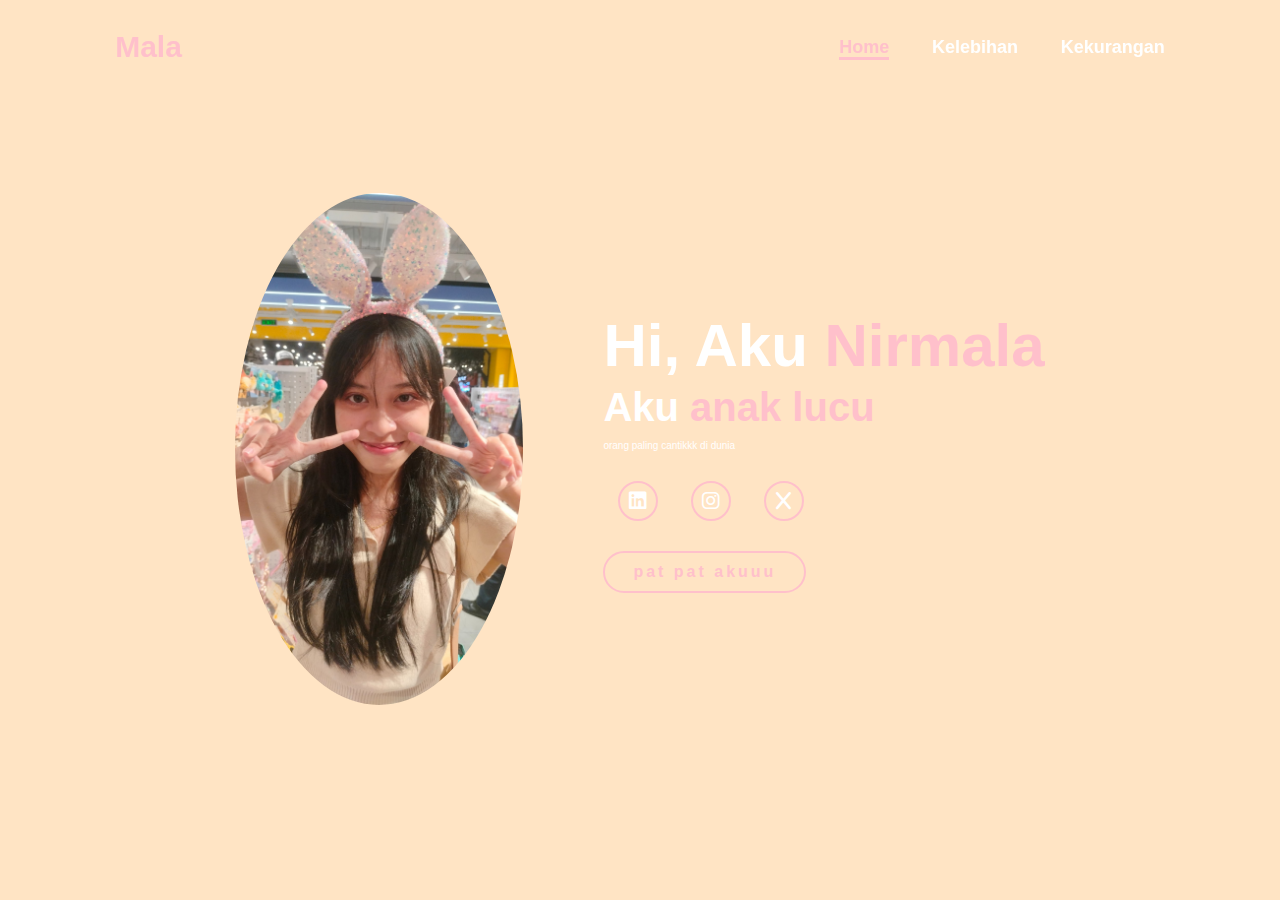
<file: index.html>
<!DOCTYPE html>
<html lang="en">
<head>
    <meta charset="UTF-8">
    <meta name="viewport" content="width=device-width, initial-scale=1.0">
    <link rel="stylesheet" href="https://cdnjs.cloudflare.com/ajax/libs/font-awesome/6.5.0/css/all.min.css">
    <link rel="stylesheet" href="style_p1.css">
    <title>Project 1</title>
</head>
<body>
    <header>
        <a href="#" class="logo"><b>Mala</b></a>

        <nav>
            <a href="#" class="active"><b>Home</b></a>
            <a href="kelebihan.html" ><b>Kelebihan</b></a>
            <a href="kekurangan.html" ><b>Kekurangan</b></a>
        </nav>
    </header>

    <section class="home">
        <div class="img">
            <img src="img/IMG-20250529-WA0036.jpg" alt="">
        </div>

        <div class="content">
            <h1>Hi, Aku <span>Nirmala</span></h1>
            <h3 class="typing">Aku <span></span></h3>
            <p>orang paling cantikkk di dunia</p>

            <div class="social">
                <a href="#"><i class="fa-brands fa-linkedin"></i></a>
                <a href="https://www.instagram.com/nirmlaw"><i class="fa-brands fa-instagram"></i></a>
                <a href="#"><i class="fa-brands fa-x"></i></a>
            </div>

            <a href="https://wa.me/082128654949" class="btn"><b>pat pat akuuu</b></a>
        </div>

    </section>
</body>
</html>
</file>
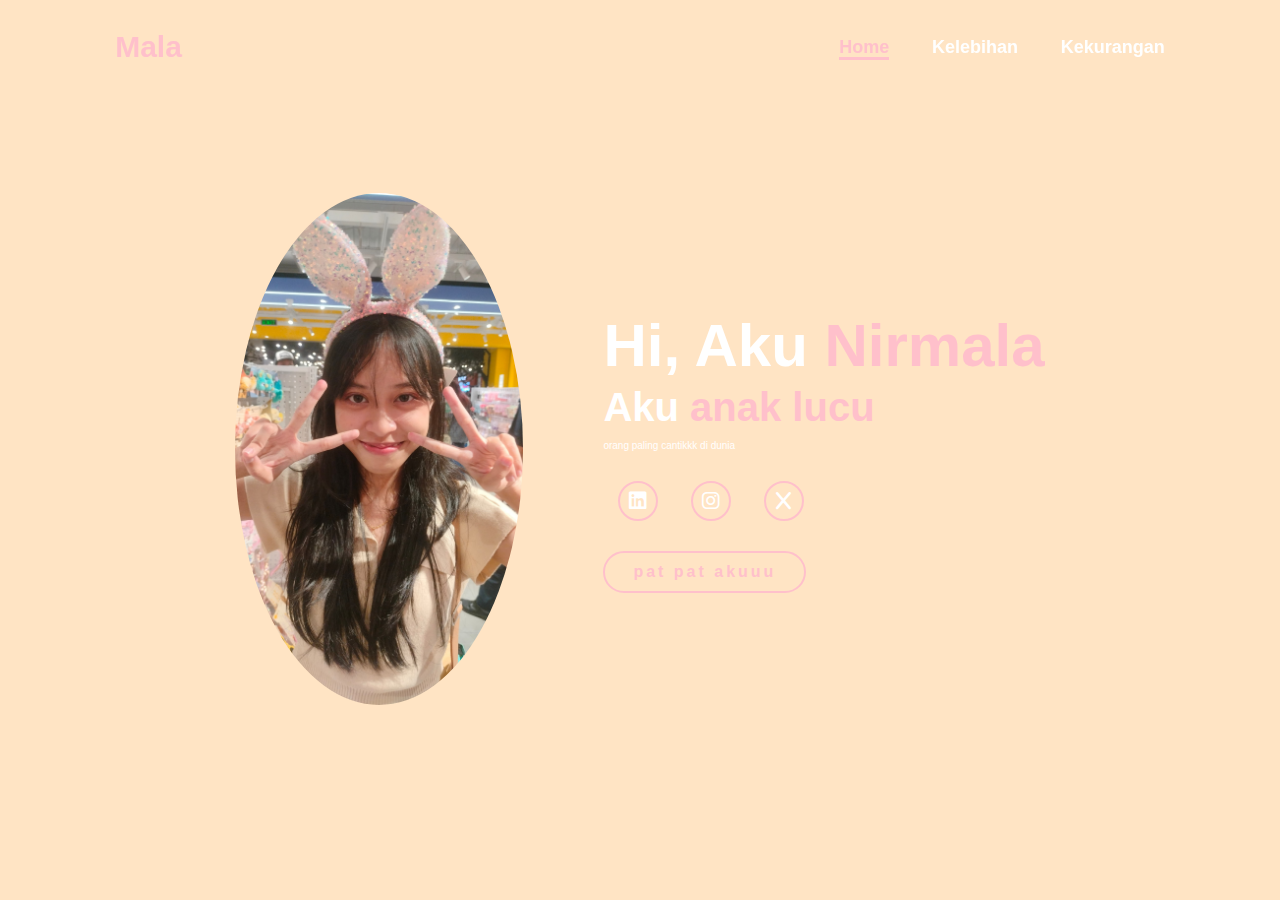
<file: index.html.html>
<!DOCTYPE html>
<html lang="en">
<head>
    <meta charset="UTF-8">
    <meta name="viewport" content="width=device-width, initial-scale=1.0">
    <link rel="stylesheet" href="https://cdnjs.cloudflare.com/ajax/libs/font-awesome/6.5.0/css/all.min.css">
    <link rel="stylesheet" href="style_p1.css">
    <title>Project 1</title>
</head>
<body>
    <header>
        <a href="#" class="logo"><b>Mala</b></a>

        <nav>
            <a href="#" class="active"><b>Home</b></a>
            <a href="kelebihan.html" ><b>Kelebihan</b></a>
            <a href="kekurangan.html" ><b>Kekurangan</b></a>
        </nav>
    </header>

    <section class="home">
        <div class="img">
            <img src="img/IMG-20250529-WA0036.jpg" alt="">
        </div>

        <div class="content">
            <h1>Hi, Aku <span>Nirmala</span></h1>
            <h3 class="typing">Aku <span></span></h3>
            <p>orang paling cantikkk di dunia</p>

            <div class="social">
                <a href="#"><i class="fa-brands fa-linkedin"></i></a>
                <a href="https://www.instagram.com/nirmalaw"><i class="fa-brands fa-instagram"></i></a>
                <a href="#"><i class="fa-brands fa-x"></i></a>
            </div>

            <a href="https://wa.me/082128654949" class="btn"><b>pat pat akuuu</b></a>
        </div>

    </section>
</body>
</html>
</file>
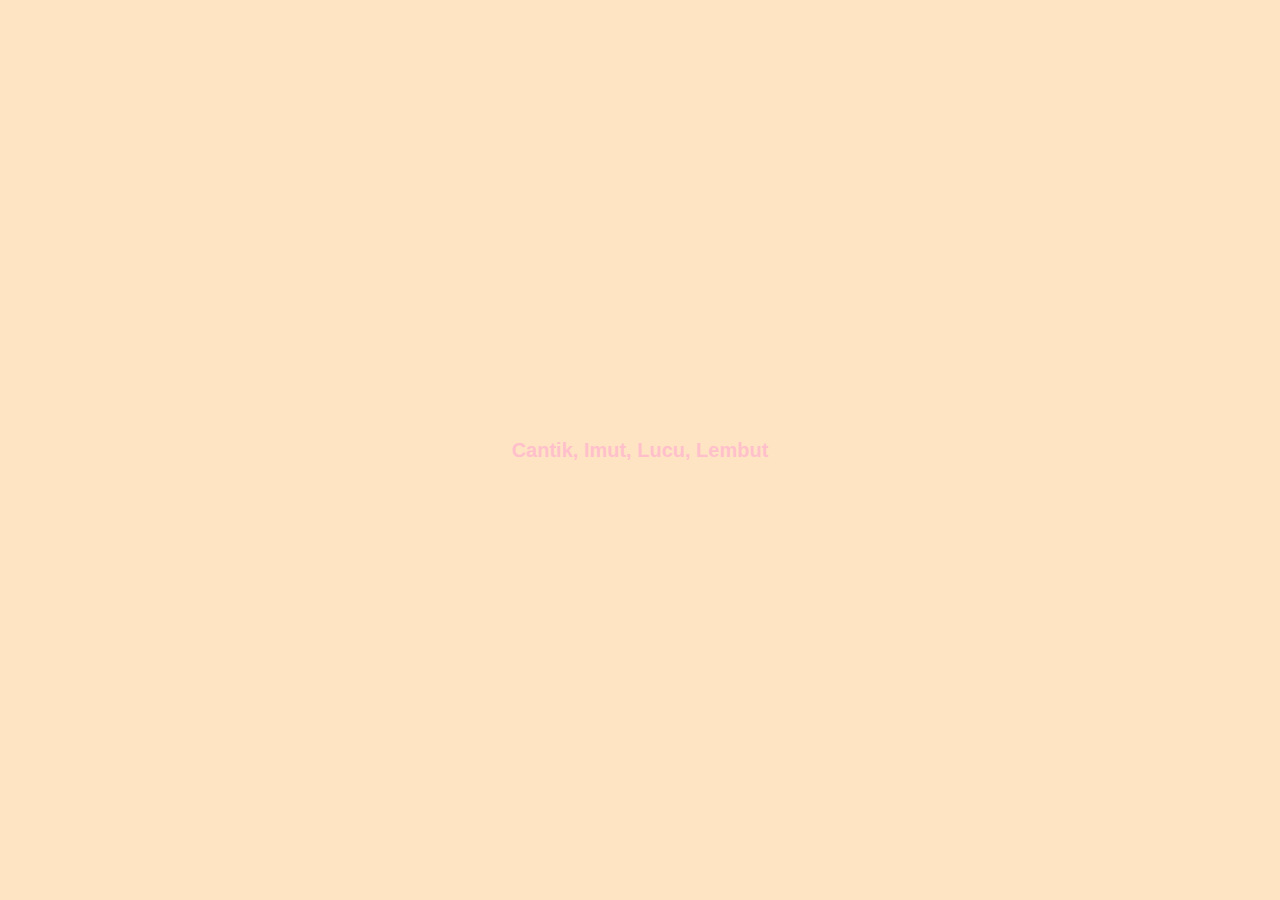
<file: kelebihan.html>
<!DOCTYPE html>
<html lang="en">
<head>
    <meta charset="UTF-8">
    <meta name="viewport" content="width=device-width, initial-scale=1.0">
    <title>Kelebihan</title>
    <link rel="stylesheet" href="style_p1.css">
    <style>
         body, html{
            height: 100%;
            margin: 0;
        }

        .tengah{
            display: flex;
            justify-content: center;
            align-items: center;
            height: 100%;
        }
    </style>
</head>
<body>
    <div class="tengah">
        <h1 style="color: pink;">Cantik, Imut, Lucu, Lembut</h1>
    </div>
    
</body>
</html>
</file>
<file: style_p1.css>
*{
    margin:0;
    padding:0;
    box-sizing:border-box;
    text-decoration:none;
    border:none;
    outline:none;
    font-family: 'Poppins', sans-serif;
}

html{
    font-size: 62.5%;

}

body{
    width:100%;
    height: 100vh;
    overflow-x: hidden;
    background-color: bisque;
    color: white;
}

header{
    margin-top:20px;
    position:fixed;
    top: 0;
    left: 0;
    width: 100%;
    padding: 1rem 9%;
    background-color: transparent;
    filter: drop-shadow(10px);
    display: flex;
    justify-content: space-between;
    align-items: center;
    z-index: 100;
}

.logo{
    color: pink;
    font-size: 3rem;
    font-weight: 800;
    cursor: pointer;
    transition: 0.5s ease;
}

.logo:hover{
    transform: scale(1.1);
}

nav a {
    font-size: 1.8rem;
    color: white;
    margin-left: 4rem;
    font-weight: 500;
    transition: 0.3s ease;
    border-bottom: 3px solid transparent;
}

nav a:hover,
nav a.active{
    color: pink;
    border-bottom: 3px solid pink;
}

@media(max-width:995px){
    nav{
        position: absolute;
        display: none;
        top: 0;
        right: 0;
        width: 40%;
        border-left: 3px solid pink;
        border-bottom: 3px solid pinks;
        border-bottom-left-radius: 2rem;
        padding: 1rem solid;
        background-color: bisque;
        border-top: 0.1rem solid bisque;
    }

    nav.active{
        display:block;
    }

    nav.a{
        display: block;
        font-size: 2rem;
        margin: 3rem 0;
    }

    nav.a:hover,
    nav.a.active{
        padding: 1rem;
        border-radius: 0.5rem;
        border-bottom: 0.5rem solid pink;
    }
}

section{
    min-height: 100vh;
    padding: 5rem 9% 5rem;
}

.home{
    display: flex;
    justify-content: center;
    align-items: center;
    gap: 8rem;
    background-color: bisque;
}

.home .content h1{
    font-size: 6rem;
    font-weight: 700;
    line-height: 1.3;
}

span{
    color: pink;
}

.home .content h3{
    font-size: 4rem;
    margin-bottom: 1rem;
    font-weight: 700;
}

.img{
    border-radius: 50%;
}

.img img{
    position: relative;
    width: 32vh;
    border-radius: 50%;
    box-shadow: 0 0 25px solid pink;
    cursor: pointer;
    transition: 0.2s linear;
}

.img img:hover{
    font-size: 1.8rem;
    font-weight: 500;
}

.social a{
    display: inline-flex;
    justify-content: center;
    align-items: center;
    width: 4rem;
    height: 4rem;
    background-color: transparent;
    border: 0.2rem solid pink;
    font-size: 2rem;
    border-radius: 50%;
    margin: 3rem 1.5rem 3rem;
    transition: 0.3s ease;
    color: white;
}

.social a:hover{
    color: bisque;
    transform: scale(1.3) translateY(-5px);
    background-color: pink;
    box-shadow: 0 0 25px pink;
}

.btn{
    display: inline-block;
    padding: 1rem 2.8rem;
    background-color: bisque;
    border-radius: 4rem;
    font-size: 1.6rem;
    color: pink;
    letter-spacing: 0.3rem;
    font-weight: 600;
    border: 2px solid pink;
    transition: 0.3s ease;
    cursor: pointer;
}

.btn:hover{
    transform: scale3d(1.03);
    background-color: pink;
    color: bisque;
    box-shadow: 0 0 25px pink;
}

.typing span{
    position: relative;
}

.typing span::before{
    content: "anak lucu";
    color: pink;
    animation: words 20s infinite;
}

.typing span:after{
    content: "";
    background-color: bisque;
    position: absolute;
    width: calc(100% + 8px);
    height: 100%;
    border-left: 3px solid bisque;
    right: -8;
    animation: cursor 0.6s infinite;
}

@keyframes cursor{
    to{
        border-left: 3px solid pink;
    }
}

@keyframes words {
    0%, 20%{
        content: "anak lucu";
    }
    21%, 40%{
        content: "anak imut";
    }
    41%,60%{
        content: "anak cantik";
    }
    61%,80%{
        content: "anak kecil";
    }
    81%,100%{
        content: "pacar ikbal";
    }
}

@media (max-width:1000px){
    .home{
        gap: 4rem;
    }
}

@media(max-width : 995px){
    .home{
        flex-direction: column;
        margin: 5rem 4rem;
    }

    .home .content h3{
        font-size: 2.5rem;
    }

    .content h1{
        font-size: 5rem;
    }

    .img img{
        width: 70vh;
        margin-top: 4rem;
    }
}
</file>
